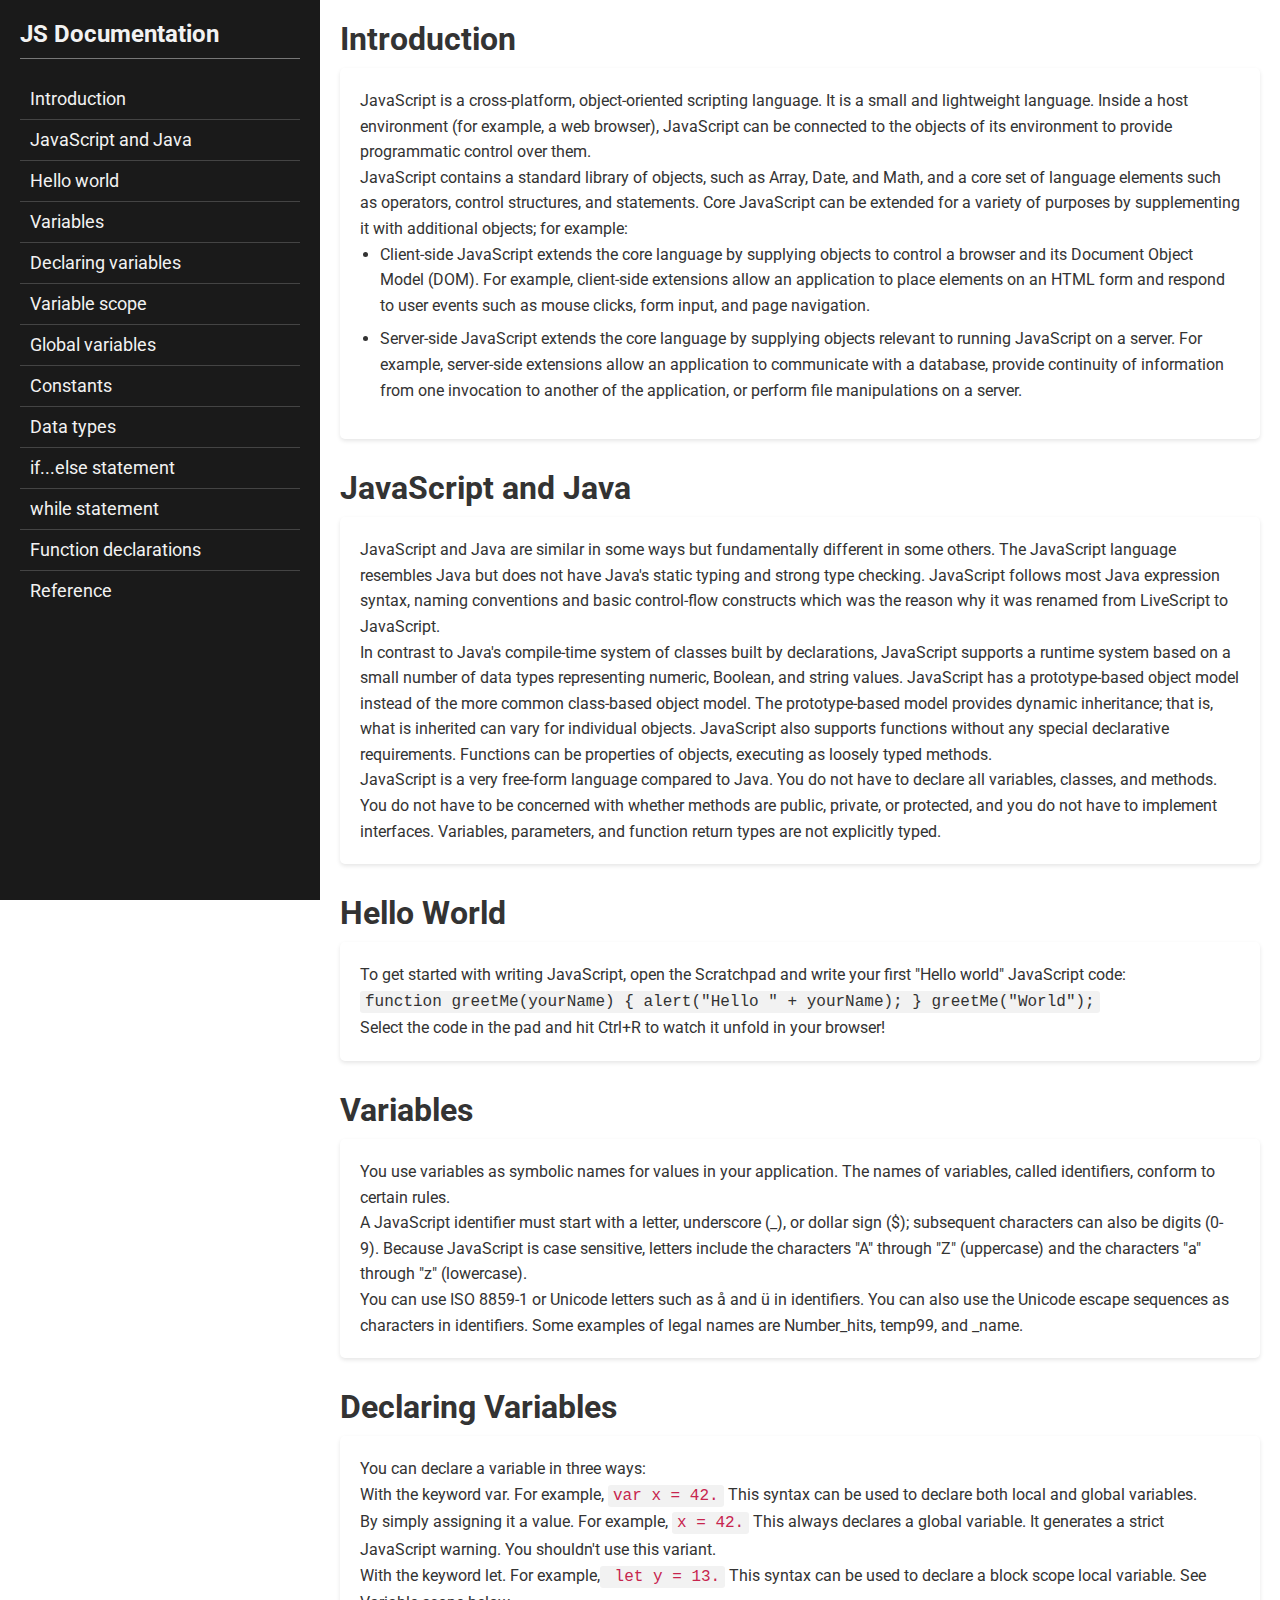
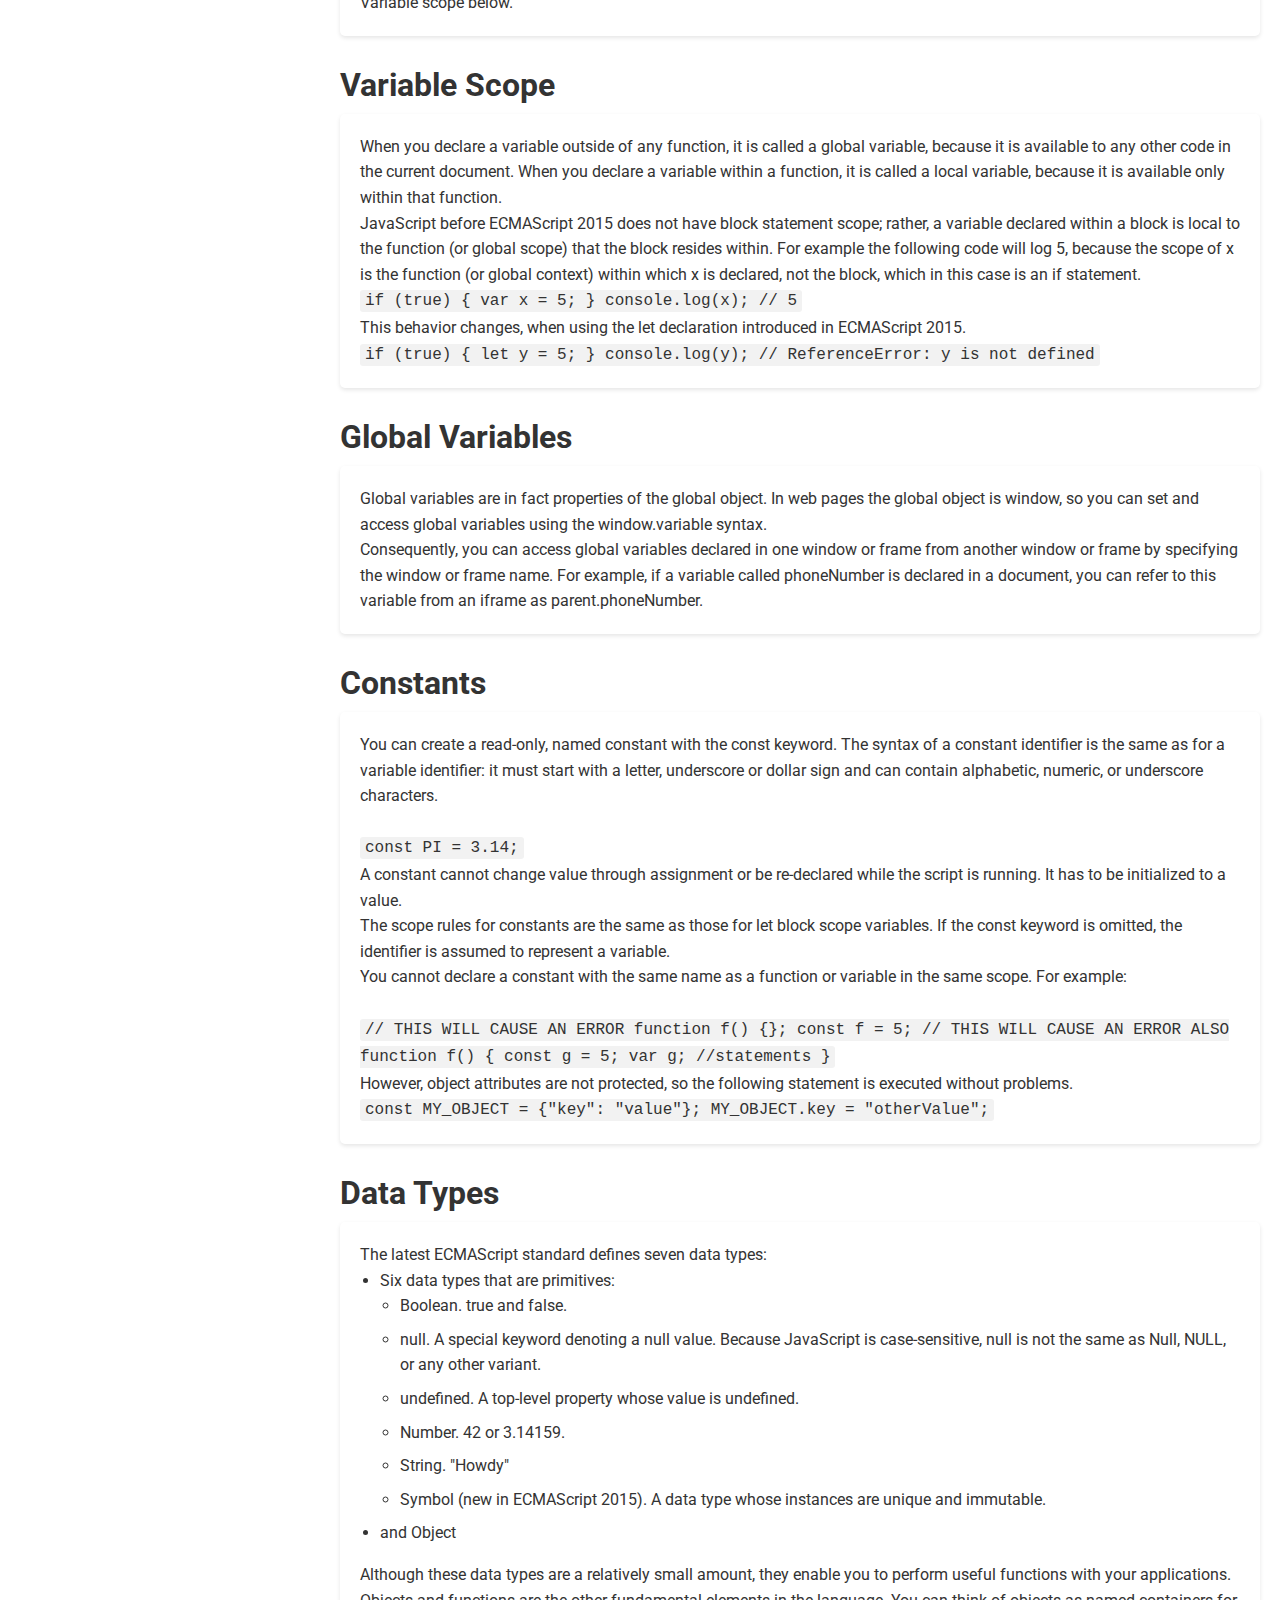
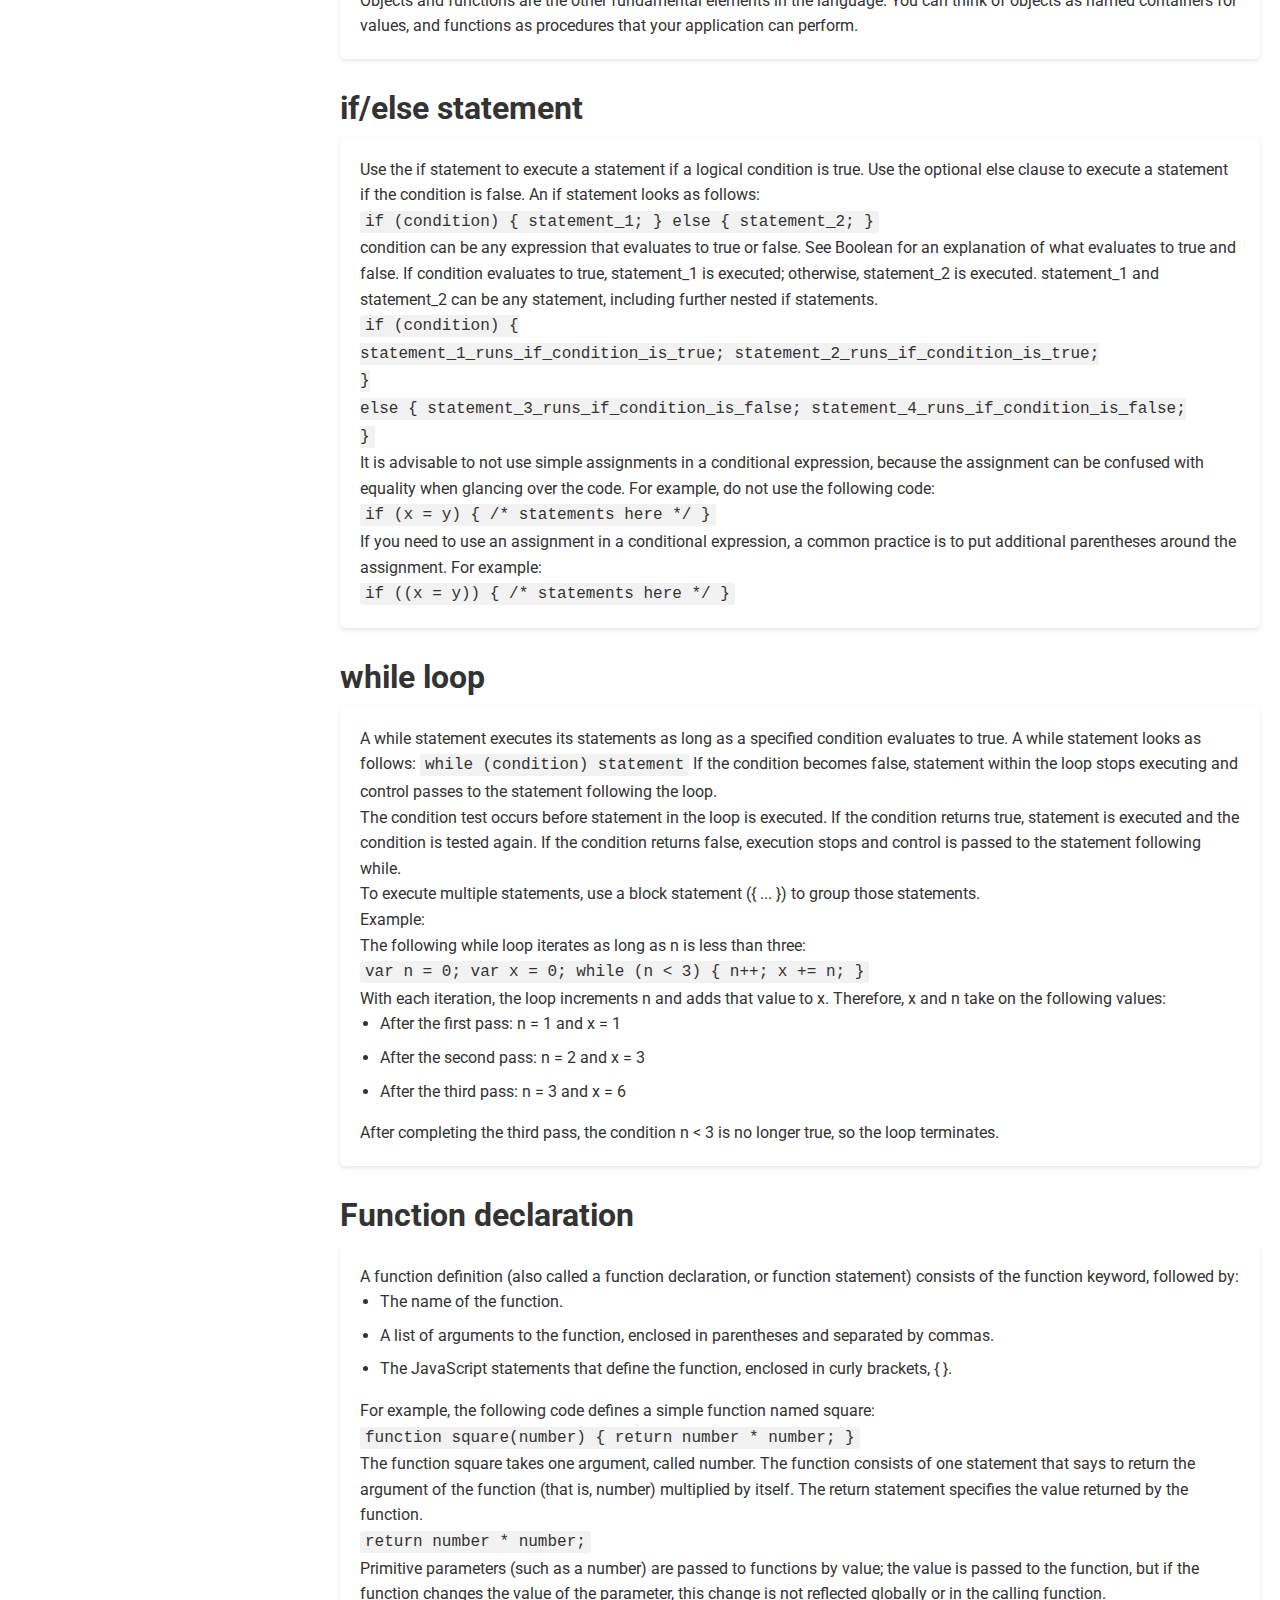
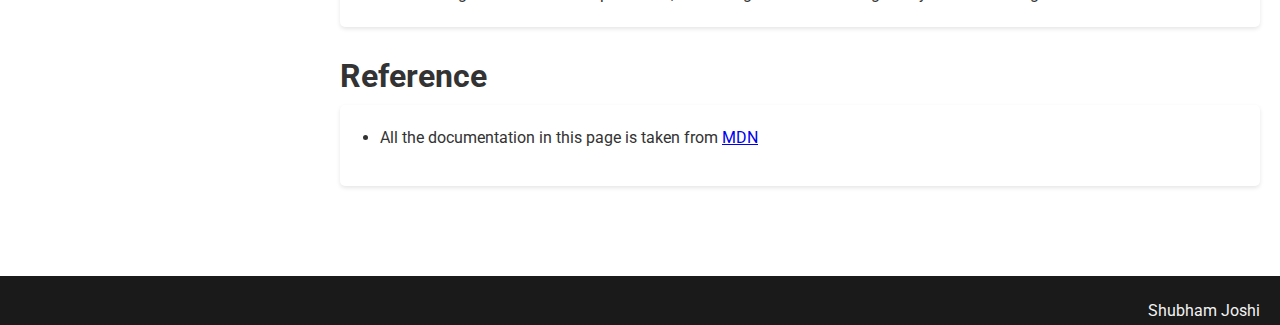
<file: index.html>
<!DOCTYPE html>
<html lang="en">
  <head>
    <meta charset="UTF-8" />
    <meta name="viewport" content="width=device-width, initial-scale=1.0" />
    <title>techincal-documentation-page</title>
    <link rel="stylesheet" href="styles.css" />
    <link
      rel="stylesheet"
      href="https://cdnjs.cloudflare.com/ajax/libs/font-awesome/5.15.3/css/all.min.css"
    />
    <link
      rel="stylesheet"
      href="https://fonts.googleapis.com/css?family=Roboto&display=swap"
    />
  </head>
  <body>
    <nav id="navbar">
      <header>JS Documentation</header>
      <ul>
        <li><a class="nav-link" href="#Introduction">Introduction</a></li>
        <li>
          <a class="nav-link" href="#Javascript_and_Java"
            >JavaScript and Java</a
          >
        </li>
        <li><a class="nav-link" href="#Hello_World">Hello world</a></li>
        <li><a class="nav-link" href="#Variables">Variables</a></li>
        <li>
          <a class="nav-link" href="#Declaring_variables"
            >Declaring variables</a
          >
        </li>
        <li><a class="nav-link" href="#Variable_scope">Variable scope</a></li>
        <li>
          <a class="nav-link" href="#Global_variables">Global variables</a>
        </li>
        <li><a class="nav-link" href="#Constants">Constants</a></li>
        <li><a class="nav-link" href="#Data_types">Data types</a></li>
        <li>
          <a class="nav-link" href="#if_else_statement">if...else statement</a>
        </li>
        <li><a class="nav-link" href="#while_loop">while statement</a></li>
        <li>
          <a class="nav-link" href="#Function_declarations"
            >Function declarations</a
          >
        </li>
        <li><a class="nav-link" href="#Reference">Reference</a></li>
      </ul>

      <!-- <button class="toggle-btn">Toggle Theme</button> -->
    </nav>
    <main id="main-doc">
      <section class="main-section" id="Introduction">
        <header>Introduction</header>
        <article>
          <p>
            JavaScript is a cross-platform, object-oriented scripting language.
            It is a small and lightweight language. Inside a host environment
            (for example, a web browser), JavaScript can be connected to the
            objects of its environment to provide programmatic control over
            them.
          </p>

          <p>
            JavaScript contains a standard library of objects, such as Array,
            Date, and Math, and a core set of language elements such as
            operators, control structures, and statements. Core JavaScript can
            be extended for a variety of purposes by supplementing it with
            additional objects; for example:
          </p>
          <ul>
            <li>
              Client-side JavaScript extends the core language by supplying
              objects to control a browser and its Document Object Model (DOM).
              For example, client-side extensions allow an application to place
              elements on an HTML form and respond to user events such as mouse
              clicks, form input, and page navigation.
            </li>
            <li>
              Server-side JavaScript extends the core language by supplying
              objects relevant to running JavaScript on a server. For example,
              server-side extensions allow an application to communicate with a
              database, provide continuity of information from one invocation to
              another of the application, or perform file manipulations on a
              server.
            </li>
          </ul>
        </article>
      </section>
      <section class="main-section" id="Javascript_and_Java">
        <header>JavaScript and Java</header>
        <article>
          <p>
            JavaScript and Java are similar in some ways but fundamentally
            different in some others. The JavaScript language resembles Java but
            does not have Java's static typing and strong type checking.
            JavaScript follows most Java expression syntax, naming conventions
            and basic control-flow constructs which was the reason why it was
            renamed from LiveScript to JavaScript.
          </p>

          <p>
            In contrast to Java's compile-time system of classes built by
            declarations, JavaScript supports a runtime system based on a small
            number of data types representing numeric, Boolean, and string
            values. JavaScript has a prototype-based object model instead of the
            more common class-based object model. The prototype-based model
            provides dynamic inheritance; that is, what is inherited can vary
            for individual objects. JavaScript also supports functions without
            any special declarative requirements. Functions can be properties of
            objects, executing as loosely typed methods.
          </p>
          <p>
            JavaScript is a very free-form language compared to Java. You do not
            have to declare all variables, classes, and methods. You do not have
            to be concerned with whether methods are public, private, or
            protected, and you do not have to implement interfaces. Variables,
            parameters, and function return types are not explicitly typed.
          </p>
        </article>
      </section>
      <section class="main-section" id="Hello_World">
        <header>Hello World</header>
        <article>
          To get started with writing JavaScript, open the Scratchpad and write
          your first "Hello world" JavaScript code:
          <br />
          <code
            >function greetMe(yourName) { alert("Hello " + yourName); }
            greetMe("World");
          </code>
          <br />
          Select the code in the pad and hit Ctrl+R to watch it unfold in your
          browser!
        </article>
      </section>

      <section class="main-section" id="Variables">
        <header>Variables</header>
        <article>
          <p>
            You use variables as symbolic names for values in your application.
            The names of variables, called identifiers, conform to certain
            rules.
          </p>
          <p>
            A JavaScript identifier must start with a letter, underscore (_), or
            dollar sign ($); subsequent characters can also be digits (0-9).
            Because JavaScript is case sensitive, letters include the characters
            "A" through "Z" (uppercase) and the characters "a" through "z"
            (lowercase).
          </p>
          <p>
            You can use ISO 8859-1 or Unicode letters such as å and ü in
            identifiers. You can also use the Unicode escape sequences as
            characters in identifiers. Some examples of legal names are
            Number_hits, temp99, and _name.
          </p>
        </article>
      </section>

      <section class="main-section" id="Declaring_variables">
        <header>Declaring Variables</header>
        <article>
          You can declare a variable in three ways:
          <p>
            With the keyword var. For example, <code>var x = 42.</code> This
            syntax can be used to declare both local and global variables.
          </p>
          <p>
            By simply assigning it a value. For example,
            <code>x = 42.</code> This always declares a global variable. It
            generates a strict JavaScript warning. You shouldn't use this
            variant.
          </p>
          <p>
            With the keyword let. For example,<code> let y = 13.</code> This
            syntax can be used to declare a block scope local variable. See
            Variable scope below.
          </p>
        </article>
      </section>
      <section class="main-section" id="Variable_scope">
        <header>Variable Scope</header>
        <article>
          <p>
            When you declare a variable outside of any function, it is called a
            global variable, because it is available to any other code in the
            current document. When you declare a variable within a function, it
            is called a local variable, because it is available only within that
            function.
          </p>

          <p>
            JavaScript before ECMAScript 2015 does not have block statement
            scope; rather, a variable declared within a block is local to the
            function (or global scope) that the block resides within. For
            example the following code will log 5, because the scope of x is the
            function (or global context) within which x is declared, not the
            block, which in this case is an if statement.
          </p>
          <code>if (true) { var x = 5; } console.log(x); // 5</code>
          <p>
            This behavior changes, when using the let declaration introduced in
            ECMAScript 2015.
          </p>

          <code
            >if (true) { let y = 5; } console.log(y); // ReferenceError: y is
            not defined</code
          >
        </article>
      </section>
      <section class="main-section" id="Global_variables">
        <header>Global Variables</header>
        <article>
          <p>
            Global variables are in fact properties of the global object. In web
            pages the global object is window, so you can set and access global
            variables using the window.variable syntax.
          </p>

          <p>
            Consequently, you can access global variables declared in one window
            or frame from another window or frame by specifying the window or
            frame name. For example, if a variable called phoneNumber is
            declared in a document, you can refer to this variable from an
            iframe as parent.phoneNumber.
          </p>
        </article>
      </section>
      <section class="main-section" id="Constants">
        <header>Constants</header>
        <article>
          <p>
            You can create a read-only, named constant with the const keyword.
            The syntax of a constant identifier is the same as for a variable
            identifier: it must start with a letter, underscore or dollar sign
            and can contain alphabetic, numeric, or underscore characters.
          </p>
          <br />
          <code>const PI = 3.14;</code>
          <br />
          <p>
            A constant cannot change value through assignment or be re-declared
            while the script is running. It has to be initialized to a value.
          </p>

          <p>
            The scope rules for constants are the same as those for let block
            scope variables. If the const keyword is omitted, the identifier is
            assumed to represent a variable.
          </p>

          <p>
            You cannot declare a constant with the same name as a function or
            variable in the same scope. For example:
          </p>
          <br />
          <code
            >// THIS WILL CAUSE AN ERROR function f() {}; const f = 5; // THIS
            WILL CAUSE AN ERROR ALSO function f() { const g = 5; var g;
            //statements }</code
          >
          <br />
          However, object attributes are not protected, so the following
          statement is executed without problems.
          <br />
          <code
            >const MY_OBJECT = {"key": "value"}; MY_OBJECT.key =
            "otherValue";</code
          >
          <br />
        </article>
      </section>
      <section class="main-section" id="Data types">
        <header>Data Types</header>
        <article>
          <p>The latest ECMAScript standard defines seven data types:</p>
          <ul>
            <li>
              <p>Six data types that are primitives:</p>
              <ul>
                <li>Boolean. true and false.</li>
                <li>
                  null. A special keyword denoting a null value. Because
                  JavaScript is case-sensitive, null is not the same as Null,
                  NULL, or any other variant.
                </li>
                <li>
                  undefined. A top-level property whose value is undefined.
                </li>
                <li>Number. 42 or 3.14159.</li>
                <li>String. "Howdy"</li>
                <li>
                  Symbol (new in ECMAScript 2015). A data type whose instances
                  are unique and immutable.
                </li>
              </ul>
            </li>

            <li>and Object</li>
          </ul>
          Although these data types are a relatively small amount, they enable
          you to perform useful functions with your applications. Objects and
          functions are the other fundamental elements in the language. You can
          think of objects as named containers for values, and functions as
          procedures that your application can perform.
        </article>
      </section>
      <section class="main-section" id="if_else_statement">
        <header>if/else statement</header>
        <article>
          Use the if statement to execute a statement if a logical condition is
          true. Use the optional else clause to execute a statement if the
          condition is false. An if statement looks as follows:
          <br />
          <code>if (condition) { statement_1; } else { statement_2; }</code>
          <br />
          condition can be any expression that evaluates to true or false. See
          Boolean for an explanation of what evaluates to true and false. If
          condition evaluates to true, statement_1 is executed; otherwise,
          statement_2 is executed. statement_1 and statement_2 can be any
          statement, including further nested if statements.
          <br />

          <code
            >if (condition) { <br />statement_1_runs_if_condition_is_true;
            statement_2_runs_if_condition_is_true; <br />} <br />
            else { statement_3_runs_if_condition_is_false;
            statement_4_runs_if_condition_is_false; <br />
            }</code
          >
          <br />
          It is advisable to not use simple assignments in a conditional
          expression, because the assignment can be confused with equality when
          glancing over the code. For example, do not use the following code:
          <br />
          <code> if (x = y) { /* statements here */ } </code> <br />
          If you need to use an assignment in a conditional expression, a common
          practice is to put additional parentheses around the assignment. For
          example:

          <br /><code>if ((x = y)) { /* statements here */ }</code><br />
        </article>
      </section>
      <section class="main-section" id="while-loop">
        <header>while loop</header>
        <article>
          A while statement executes its statements as long as a specified
          condition evaluates to true. A while statement looks as follows:

          <code>while (condition) statement</code> If the condition becomes
          false, statement within the loop stops executing and control passes to
          the statement following the loop.

          <p>
            The condition test occurs before statement in the loop is executed.
            If the condition returns true, statement is executed and the
            condition is tested again. If the condition returns false, execution
            stops and control is passed to the statement following while.
          </p>

          <p>
            To execute multiple statements, use a block statement ({ ... }) to
            group those statements.
          </p>

          Example:

          <p>
            The following while loop iterates as long as n is less than three:
          </p>

          <code>var n = 0; var x = 0; while (n &lt; 3) { n++; x += n; }</code>
          <p>
            With each iteration, the loop increments n and adds that value to x.
            Therefore, x and n take on the following values:
          </p>

          <ul>
            <li>After the first pass: n = 1 and x = 1</li>
            <li>After the second pass: n = 2 and x = 3</li>
            <li>After the third pass: n = 3 and x = 6</li>
          </ul>
          <p>
            After completing the third pass, the condition n &lt; 3 is no longer
            true, so the loop terminates.
          </p>
        </article>
      </section>
      <section class="main-section" id="Function-declaration">
        <header>Function declaration</header>
        <article>
          A function definition (also called a function declaration, or function
          statement) consists of the function keyword, followed by:

          <ul>
            <li>The name of the function.</li>
            <li>
              A list of arguments to the function, enclosed in parentheses and
              separated by commas.
            </li>
            <li>
              The JavaScript statements that define the function, enclosed in
              curly brackets, { }.
            </li>
          </ul>
          <p>
            For example, the following code defines a simple function named
            square:
          </p>

          <code>function square(number) { return number * number; }</code>
          <p>
            The function square takes one argument, called number. The function
            consists of one statement that says to return the argument of the
            function (that is, number) multiplied by itself. The return
            statement specifies the value returned by the function.
          </p>
          <code>return number * number;</code>
          <p>
            Primitive parameters (such as a number) are passed to functions by
            value; the value is passed to the function, but if the function
            changes the value of the parameter, this change is not reflected
            globally or in the calling function.
          </p>
        </article>
      </section>
      <section class="main-section" id="Reference">
        <header>Reference</header>
        <article>
          <ul>
            <li>
              All the documentation in this page is taken from
              <a
                href="https://developer.mozilla.org/en-US/docs/Web/JavaScript/Guide"
                target="_blank"
                >MDN</a
              >
            </li>
          </ul>
        </article>
      </section>
    </main>
    <footer>
      <p>Shubham Joshi</p>
      <p>All rights reserved &copy; 2023</p>
    </footer>
    <script>
      document.addEventListener("contextmenu", (event) =>
        event.preventDefault()
      );
    </script>
    <!-- <script>
      const toggleButton = document.querySelector(".toggle-btn");
      const body = document.body;

      // Check if a theme preference is saved in local storage
      const savedTheme = localStorage.getItem("theme");

      if (savedTheme) {
        body.classList.add(savedTheme);
      }

      // Function to toggle between light and dark mode
      function toggleDarkMode() {
        body.classList.toggle("dark-mode");
        body.classList.toggle("light-mode");

        // Save the user's preference to local storage
        const theme = body.classList.contains("dark-mode")
          ? "dark-mode"
          : "light-mode";
        localStorage.setItem("theme", theme);
      }

      // Event listener for the toggle button
      toggleButton.addEventListener("click", toggleDarkMode);

      // Scroll effect for navigation links
      const navLinks = document.querySelectorAll(".nav-link");

      navLinks.forEach((link) => {
        link.addEventListener("click", (event) => {
          event.preventDefault();
          const targetId = link.getAttribute("href").slice(1);
          const targetSection = document.getElementById(targetId);
          const targetTopOffset = targetSection.offsetTop;
          window.scrollTo({
            top: targetTopOffset - 50,
            behavior: "smooth",
          });
        });
      });
    </script> -->
  </body>
</html>
</file>
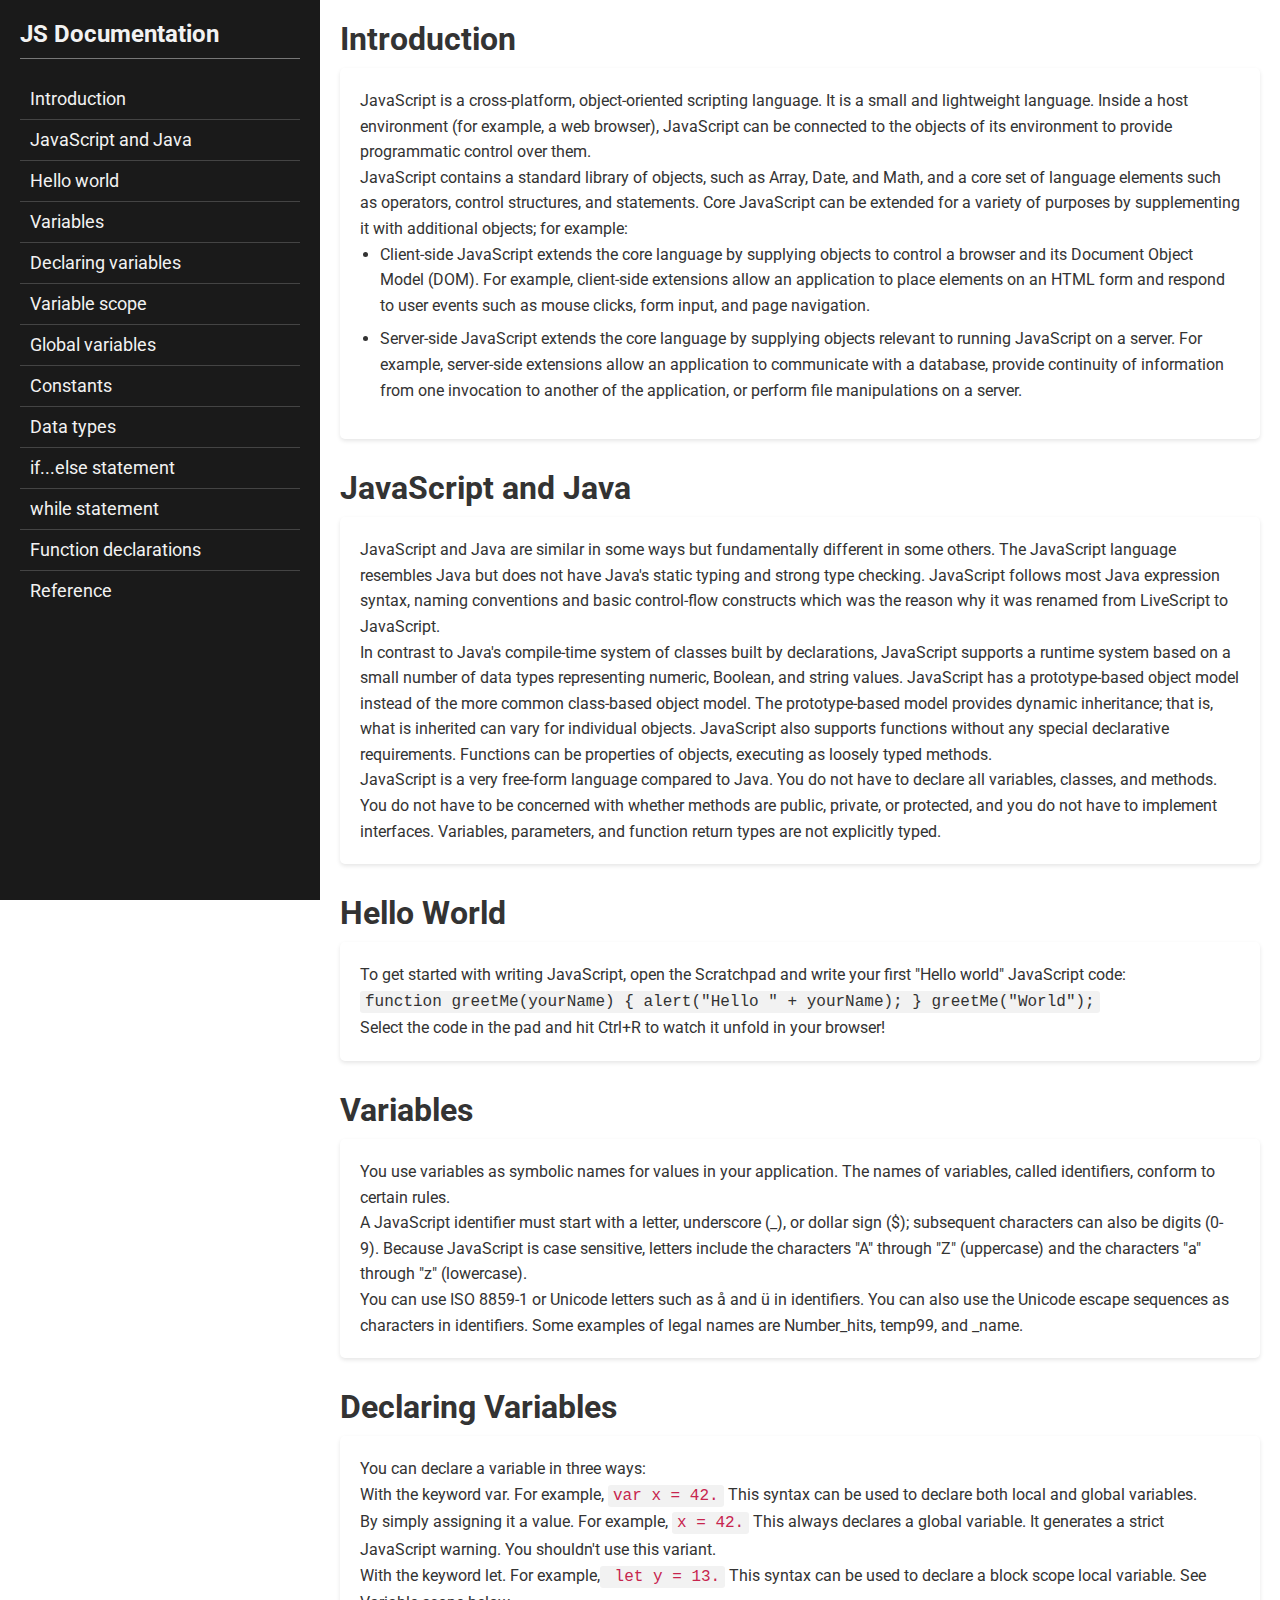
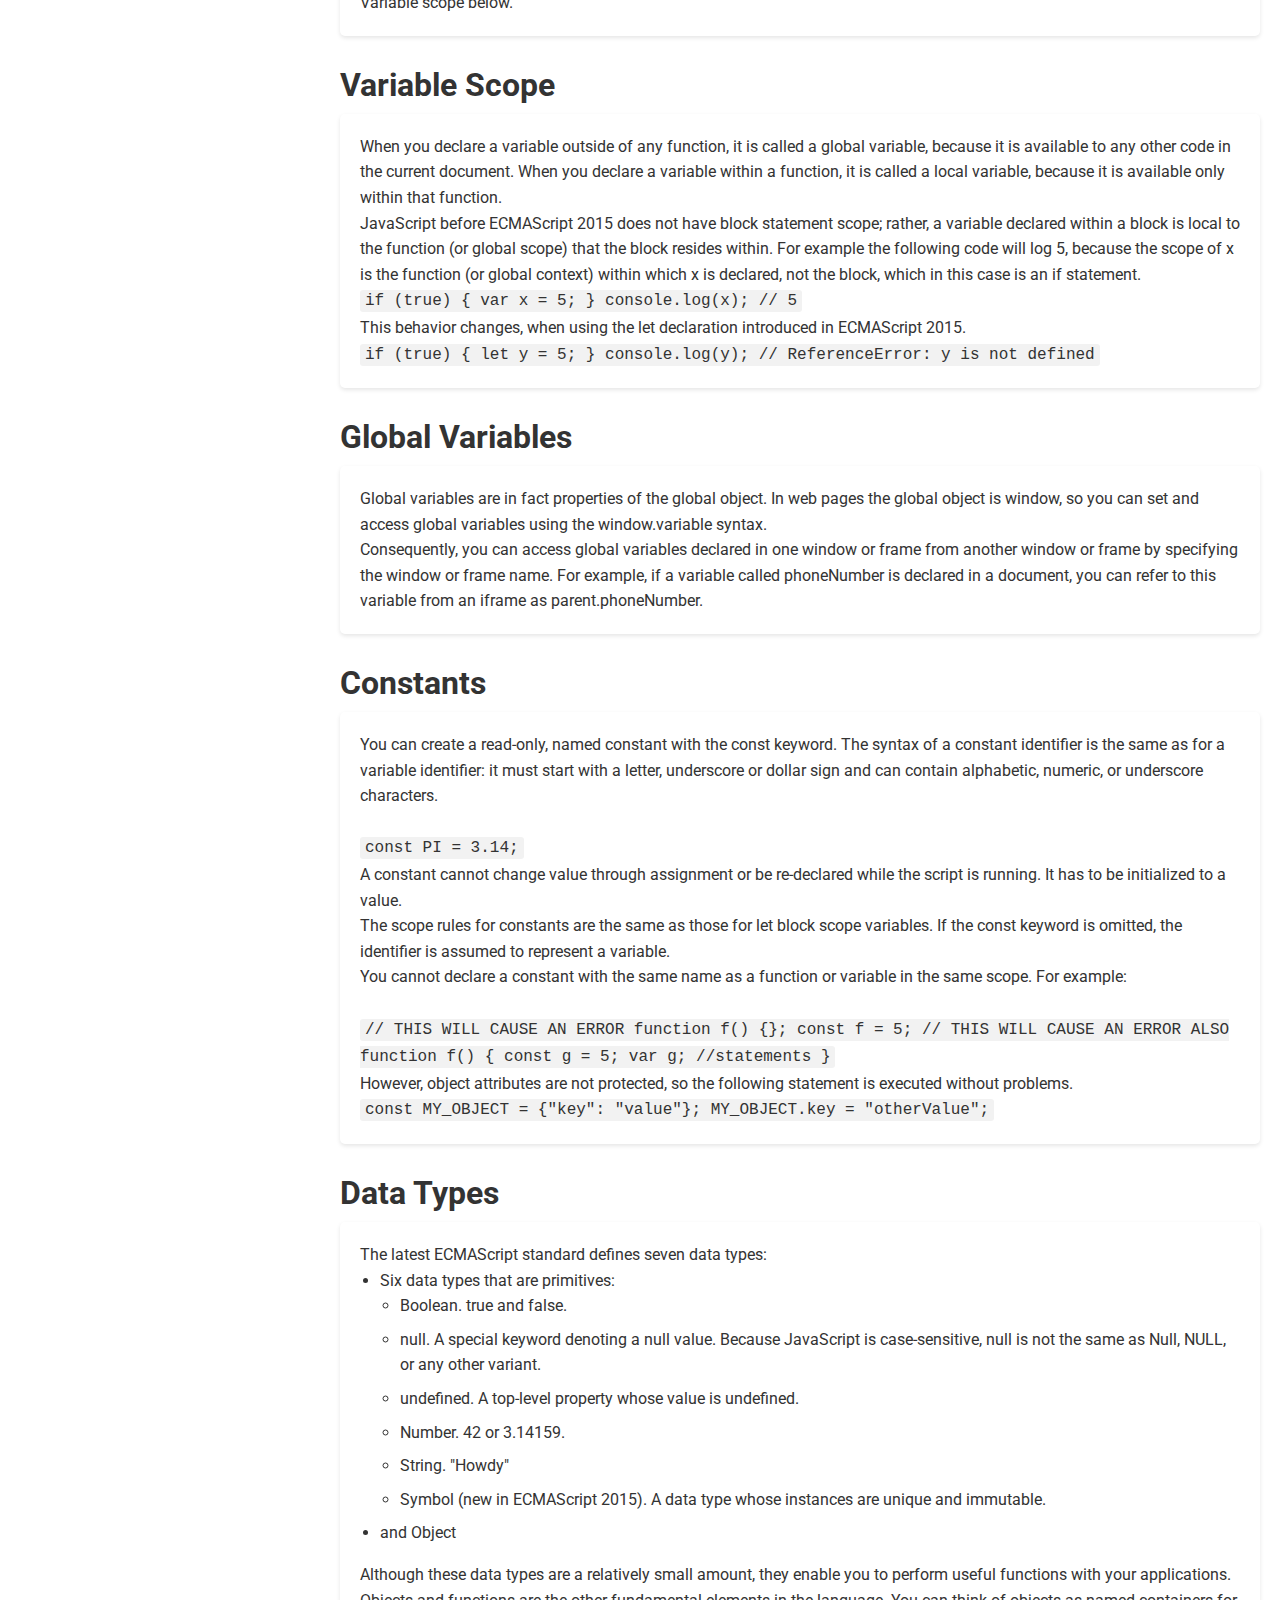
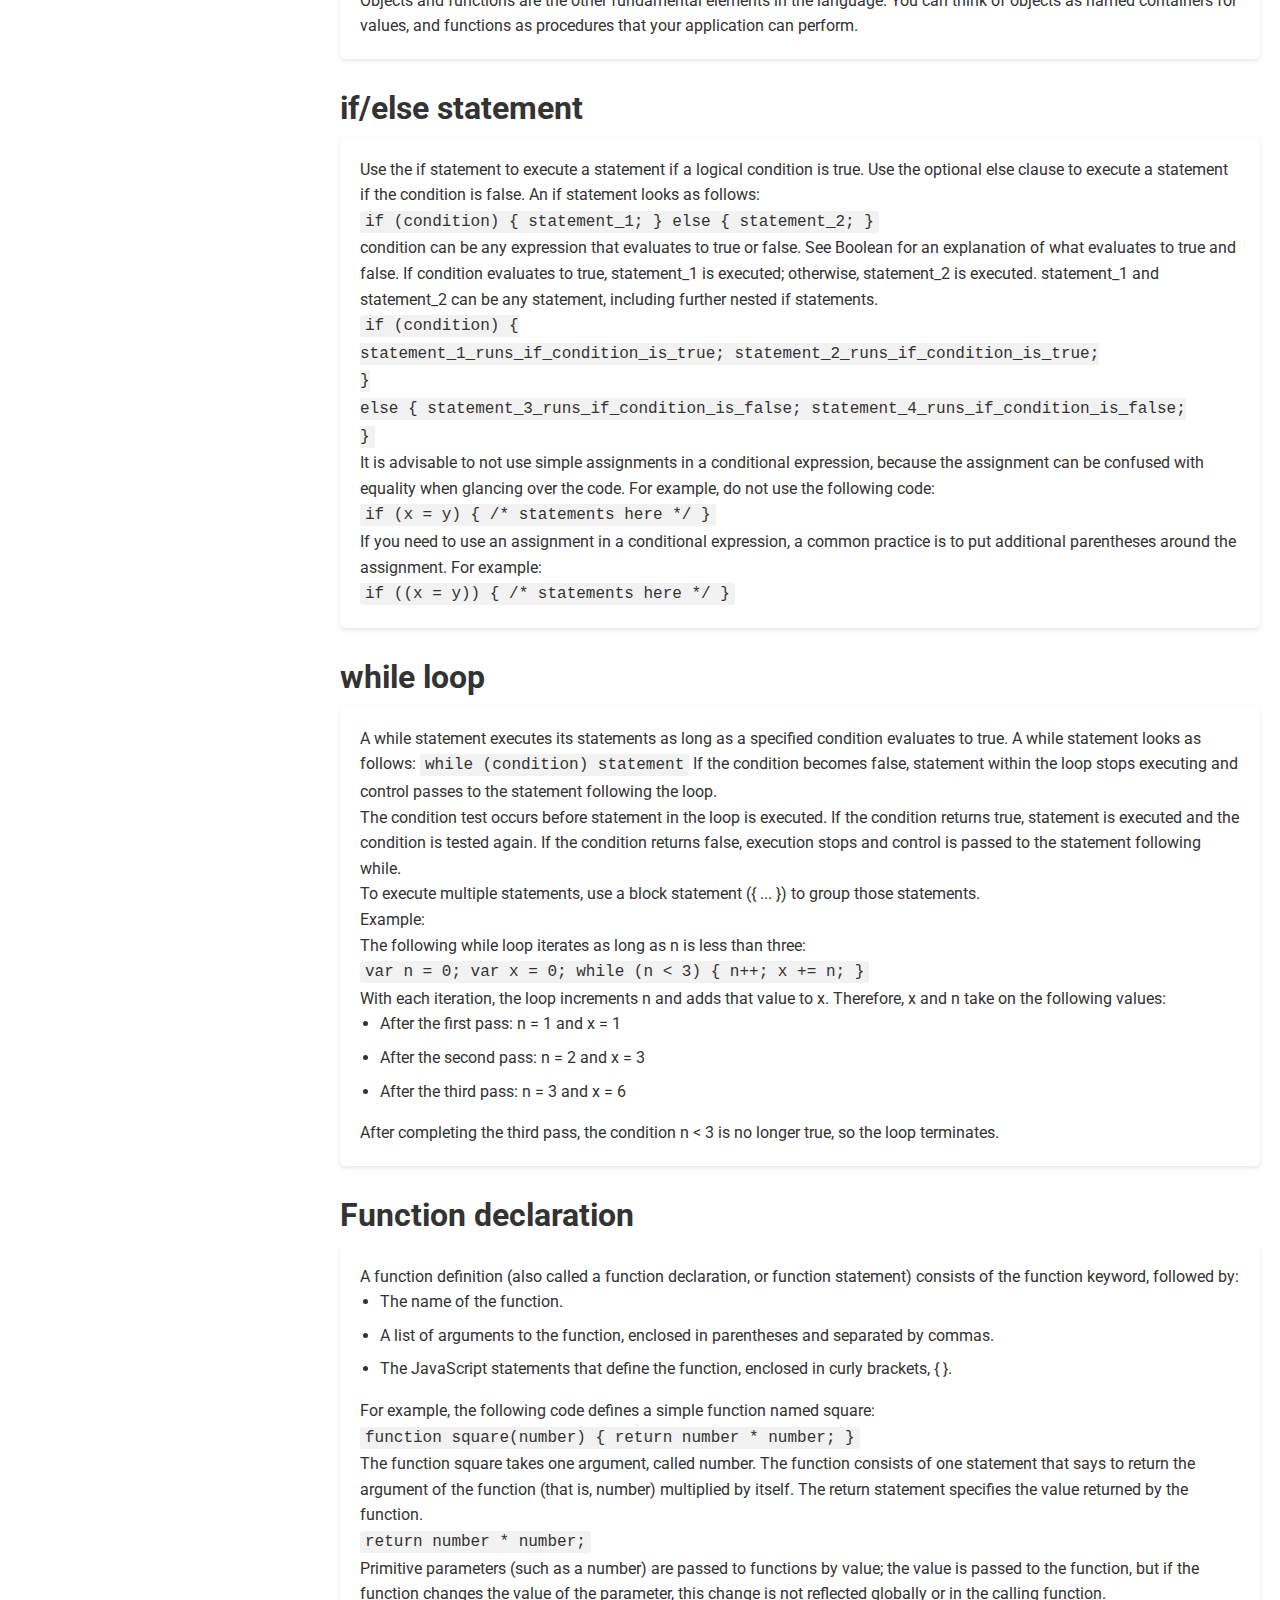
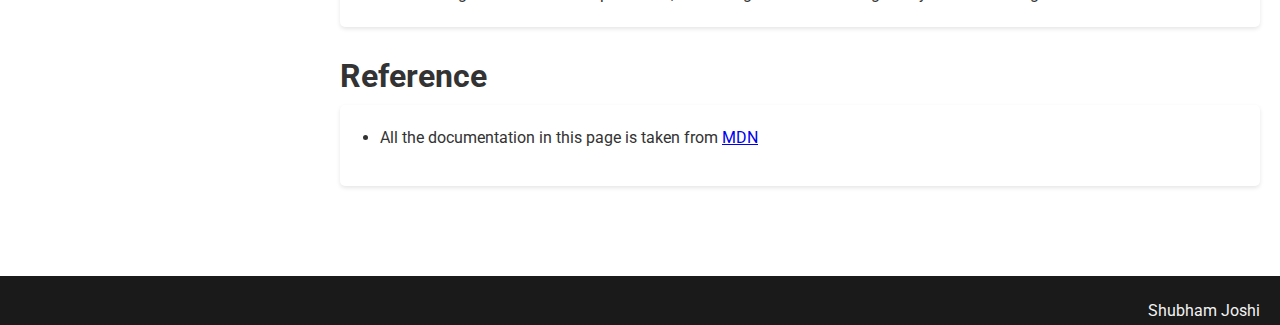
<file: my-java-documentation/index.html>
<!DOCTYPE html>
<html lang="en">
  <head>
    <meta charset="UTF-8" />
    <meta name="viewport" content="width=device-width, initial-scale=1.0" />
    <title>techincal-documentation-page</title>
    <link rel="stylesheet" href="styles.css" />
    <link
      rel="stylesheet"
      href="https://cdnjs.cloudflare.com/ajax/libs/font-awesome/5.15.3/css/all.min.css"
    />
    <link
      rel="stylesheet"
      href="https://fonts.googleapis.com/css?family=Roboto&display=swap"
    />
  </head>
  <body>
    <nav id="navbar">
      <header>JS Documentation</header>
      <ul>
        <li><a class="nav-link" href="#Introduction">Introduction</a></li>
        <li>
          <a class="nav-link" href="#Javascript_and_Java"
            >JavaScript and Java</a
          >
        </li>
        <li><a class="nav-link" href="#Hello_World">Hello world</a></li>
        <li><a class="nav-link" href="#Variables">Variables</a></li>
        <li>
          <a class="nav-link" href="#Declaring_variables"
            >Declaring variables</a
          >
        </li>
        <li><a class="nav-link" href="#Variable_scope">Variable scope</a></li>
        <li>
          <a class="nav-link" href="#Global_variables">Global variables</a>
        </li>
        <li><a class="nav-link" href="#Constants">Constants</a></li>
        <li><a class="nav-link" href="#Data_types">Data types</a></li>
        <li>
          <a class="nav-link" href="#if_else_statement">if...else statement</a>
        </li>
        <li><a class="nav-link" href="#while_loop">while statement</a></li>
        <li>
          <a class="nav-link" href="#Function_declarations"
            >Function declarations</a
          >
        </li>
        <li><a class="nav-link" href="#Reference">Reference</a></li>
      </ul>

      <!-- <button class="toggle-btn">Toggle Theme</button> -->
    </nav>
    <main id="main-doc">
      <section class="main-section" id="Introduction">
        <header>Introduction</header>
        <article>
          <p>
            JavaScript is a cross-platform, object-oriented scripting language.
            It is a small and lightweight language. Inside a host environment
            (for example, a web browser), JavaScript can be connected to the
            objects of its environment to provide programmatic control over
            them.
          </p>

          <p>
            JavaScript contains a standard library of objects, such as Array,
            Date, and Math, and a core set of language elements such as
            operators, control structures, and statements. Core JavaScript can
            be extended for a variety of purposes by supplementing it with
            additional objects; for example:
          </p>
          <ul>
            <li>
              Client-side JavaScript extends the core language by supplying
              objects to control a browser and its Document Object Model (DOM).
              For example, client-side extensions allow an application to place
              elements on an HTML form and respond to user events such as mouse
              clicks, form input, and page navigation.
            </li>
            <li>
              Server-side JavaScript extends the core language by supplying
              objects relevant to running JavaScript on a server. For example,
              server-side extensions allow an application to communicate with a
              database, provide continuity of information from one invocation to
              another of the application, or perform file manipulations on a
              server.
            </li>
          </ul>
        </article>
      </section>
      <section class="main-section" id="Javascript_and_Java">
        <header>JavaScript and Java</header>
        <article>
          <p>
            JavaScript and Java are similar in some ways but fundamentally
            different in some others. The JavaScript language resembles Java but
            does not have Java's static typing and strong type checking.
            JavaScript follows most Java expression syntax, naming conventions
            and basic control-flow constructs which was the reason why it was
            renamed from LiveScript to JavaScript.
          </p>

          <p>
            In contrast to Java's compile-time system of classes built by
            declarations, JavaScript supports a runtime system based on a small
            number of data types representing numeric, Boolean, and string
            values. JavaScript has a prototype-based object model instead of the
            more common class-based object model. The prototype-based model
            provides dynamic inheritance; that is, what is inherited can vary
            for individual objects. JavaScript also supports functions without
            any special declarative requirements. Functions can be properties of
            objects, executing as loosely typed methods.
          </p>
          <p>
            JavaScript is a very free-form language compared to Java. You do not
            have to declare all variables, classes, and methods. You do not have
            to be concerned with whether methods are public, private, or
            protected, and you do not have to implement interfaces. Variables,
            parameters, and function return types are not explicitly typed.
          </p>
        </article>
      </section>
      <section class="main-section" id="Hello_World">
        <header>Hello World</header>
        <article>
          To get started with writing JavaScript, open the Scratchpad and write
          your first "Hello world" JavaScript code:
          <br />
          <code
            >function greetMe(yourName) { alert("Hello " + yourName); }
            greetMe("World");
          </code>
          <br />
          Select the code in the pad and hit Ctrl+R to watch it unfold in your
          browser!
        </article>
      </section>

      <section class="main-section" id="Variables">
        <header>Variables</header>
        <article>
          <p>
            You use variables as symbolic names for values in your application.
            The names of variables, called identifiers, conform to certain
            rules.
          </p>
          <p>
            A JavaScript identifier must start with a letter, underscore (_), or
            dollar sign ($); subsequent characters can also be digits (0-9).
            Because JavaScript is case sensitive, letters include the characters
            "A" through "Z" (uppercase) and the characters "a" through "z"
            (lowercase).
          </p>
          <p>
            You can use ISO 8859-1 or Unicode letters such as å and ü in
            identifiers. You can also use the Unicode escape sequences as
            characters in identifiers. Some examples of legal names are
            Number_hits, temp99, and _name.
          </p>
        </article>
      </section>

      <section class="main-section" id="Declaring_variables">
        <header>Declaring Variables</header>
        <article>
          You can declare a variable in three ways:
          <p>
            With the keyword var. For example, <code>var x = 42.</code> This
            syntax can be used to declare both local and global variables.
          </p>
          <p>
            By simply assigning it a value. For example,
            <code>x = 42.</code> This always declares a global variable. It
            generates a strict JavaScript warning. You shouldn't use this
            variant.
          </p>
          <p>
            With the keyword let. For example,<code> let y = 13.</code> This
            syntax can be used to declare a block scope local variable. See
            Variable scope below.
          </p>
        </article>
      </section>
      <section class="main-section" id="Variable_scope">
        <header>Variable Scope</header>
        <article>
          <p>
            When you declare a variable outside of any function, it is called a
            global variable, because it is available to any other code in the
            current document. When you declare a variable within a function, it
            is called a local variable, because it is available only within that
            function.
          </p>

          <p>
            JavaScript before ECMAScript 2015 does not have block statement
            scope; rather, a variable declared within a block is local to the
            function (or global scope) that the block resides within. For
            example the following code will log 5, because the scope of x is the
            function (or global context) within which x is declared, not the
            block, which in this case is an if statement.
          </p>
          <code>if (true) { var x = 5; } console.log(x); // 5</code>
          <p>
            This behavior changes, when using the let declaration introduced in
            ECMAScript 2015.
          </p>

          <code
            >if (true) { let y = 5; } console.log(y); // ReferenceError: y is
            not defined</code
          >
        </article>
      </section>
      <section class="main-section" id="Global_variables">
        <header>Global Variables</header>
        <article>
          <p>
            Global variables are in fact properties of the global object. In web
            pages the global object is window, so you can set and access global
            variables using the window.variable syntax.
          </p>

          <p>
            Consequently, you can access global variables declared in one window
            or frame from another window or frame by specifying the window or
            frame name. For example, if a variable called phoneNumber is
            declared in a document, you can refer to this variable from an
            iframe as parent.phoneNumber.
          </p>
        </article>
      </section>
      <section class="main-section" id="Constants">
        <header>Constants</header>
        <article>
          <p>
            You can create a read-only, named constant with the const keyword.
            The syntax of a constant identifier is the same as for a variable
            identifier: it must start with a letter, underscore or dollar sign
            and can contain alphabetic, numeric, or underscore characters.
          </p>
          <br />
          <code>const PI = 3.14;</code>
          <br />
          <p>
            A constant cannot change value through assignment or be re-declared
            while the script is running. It has to be initialized to a value.
          </p>

          <p>
            The scope rules for constants are the same as those for let block
            scope variables. If the const keyword is omitted, the identifier is
            assumed to represent a variable.
          </p>

          <p>
            You cannot declare a constant with the same name as a function or
            variable in the same scope. For example:
          </p>
          <br />
          <code
            >// THIS WILL CAUSE AN ERROR function f() {}; const f = 5; // THIS
            WILL CAUSE AN ERROR ALSO function f() { const g = 5; var g;
            //statements }</code
          >
          <br />
          However, object attributes are not protected, so the following
          statement is executed without problems.
          <br />
          <code
            >const MY_OBJECT = {"key": "value"}; MY_OBJECT.key =
            "otherValue";</code
          >
          <br />
        </article>
      </section>
      <section class="main-section" id="Data types">
        <header>Data Types</header>
        <article>
          <p>The latest ECMAScript standard defines seven data types:</p>
          <ul>
            <li>
              <p>Six data types that are primitives:</p>
              <ul>
                <li>Boolean. true and false.</li>
                <li>
                  null. A special keyword denoting a null value. Because
                  JavaScript is case-sensitive, null is not the same as Null,
                  NULL, or any other variant.
                </li>
                <li>
                  undefined. A top-level property whose value is undefined.
                </li>
                <li>Number. 42 or 3.14159.</li>
                <li>String. "Howdy"</li>
                <li>
                  Symbol (new in ECMAScript 2015). A data type whose instances
                  are unique and immutable.
                </li>
              </ul>
            </li>

            <li>and Object</li>
          </ul>
          Although these data types are a relatively small amount, they enable
          you to perform useful functions with your applications. Objects and
          functions are the other fundamental elements in the language. You can
          think of objects as named containers for values, and functions as
          procedures that your application can perform.
        </article>
      </section>
      <section class="main-section" id="if_else_statement">
        <header>if/else statement</header>
        <article>
          Use the if statement to execute a statement if a logical condition is
          true. Use the optional else clause to execute a statement if the
          condition is false. An if statement looks as follows:
          <br />
          <code>if (condition) { statement_1; } else { statement_2; }</code>
          <br />
          condition can be any expression that evaluates to true or false. See
          Boolean for an explanation of what evaluates to true and false. If
          condition evaluates to true, statement_1 is executed; otherwise,
          statement_2 is executed. statement_1 and statement_2 can be any
          statement, including further nested if statements.
          <br />

          <code
            >if (condition) { <br />statement_1_runs_if_condition_is_true;
            statement_2_runs_if_condition_is_true; <br />} <br />
            else { statement_3_runs_if_condition_is_false;
            statement_4_runs_if_condition_is_false; <br />
            }</code
          >
          <br />
          It is advisable to not use simple assignments in a conditional
          expression, because the assignment can be confused with equality when
          glancing over the code. For example, do not use the following code:
          <br />
          <code> if (x = y) { /* statements here */ } </code> <br />
          If you need to use an assignment in a conditional expression, a common
          practice is to put additional parentheses around the assignment. For
          example:

          <br /><code>if ((x = y)) { /* statements here */ }</code><br />
        </article>
      </section>
      <section class="main-section" id="while-loop">
        <header>while loop</header>
        <article>
          A while statement executes its statements as long as a specified
          condition evaluates to true. A while statement looks as follows:

          <code>while (condition) statement</code> If the condition becomes
          false, statement within the loop stops executing and control passes to
          the statement following the loop.

          <p>
            The condition test occurs before statement in the loop is executed.
            If the condition returns true, statement is executed and the
            condition is tested again. If the condition returns false, execution
            stops and control is passed to the statement following while.
          </p>

          <p>
            To execute multiple statements, use a block statement ({ ... }) to
            group those statements.
          </p>

          Example:

          <p>
            The following while loop iterates as long as n is less than three:
          </p>

          <code>var n = 0; var x = 0; while (n &lt; 3) { n++; x += n; }</code>
          <p>
            With each iteration, the loop increments n and adds that value to x.
            Therefore, x and n take on the following values:
          </p>

          <ul>
            <li>After the first pass: n = 1 and x = 1</li>
            <li>After the second pass: n = 2 and x = 3</li>
            <li>After the third pass: n = 3 and x = 6</li>
          </ul>
          <p>
            After completing the third pass, the condition n &lt; 3 is no longer
            true, so the loop terminates.
          </p>
        </article>
      </section>
      <section class="main-section" id="Function-declaration">
        <header>Function declaration</header>
        <article>
          A function definition (also called a function declaration, or function
          statement) consists of the function keyword, followed by:

          <ul>
            <li>The name of the function.</li>
            <li>
              A list of arguments to the function, enclosed in parentheses and
              separated by commas.
            </li>
            <li>
              The JavaScript statements that define the function, enclosed in
              curly brackets, { }.
            </li>
          </ul>
          <p>
            For example, the following code defines a simple function named
            square:
          </p>

          <code>function square(number) { return number * number; }</code>
          <p>
            The function square takes one argument, called number. The function
            consists of one statement that says to return the argument of the
            function (that is, number) multiplied by itself. The return
            statement specifies the value returned by the function.
          </p>
          <code>return number * number;</code>
          <p>
            Primitive parameters (such as a number) are passed to functions by
            value; the value is passed to the function, but if the function
            changes the value of the parameter, this change is not reflected
            globally or in the calling function.
          </p>
        </article>
      </section>
      <section class="main-section" id="Reference">
        <header>Reference</header>
        <article>
          <ul>
            <li>
              All the documentation in this page is taken from
              <a
                href="https://developer.mozilla.org/en-US/docs/Web/JavaScript/Guide"
                target="_blank"
                >MDN</a
              >
            </li>
          </ul>
        </article>
      </section>
    </main>
    <footer>
      <p>Shubham Joshi</p>
      <p>All rights reserved &copy; 2023</p>
    </footer>
    <!-- <script>
      const toggleButton = document.querySelector(".toggle-btn");
      const body = document.body;

      // Check if a theme preference is saved in local storage
      const savedTheme = localStorage.getItem("theme");

      if (savedTheme) {
        body.classList.add(savedTheme);
      }

      // Function to toggle between light and dark mode
      function toggleDarkMode() {
        body.classList.toggle("dark-mode");
        body.classList.toggle("light-mode");

        // Save the user's preference to local storage
        const theme = body.classList.contains("dark-mode")
          ? "dark-mode"
          : "light-mode";
        localStorage.setItem("theme", theme);
      }

      // Event listener for the toggle button
      toggleButton.addEventListener("click", toggleDarkMode);

      // Scroll effect for navigation links
      const navLinks = document.querySelectorAll(".nav-link");

      navLinks.forEach((link) => {
        link.addEventListener("click", (event) => {
          event.preventDefault();
          const targetId = link.getAttribute("href").slice(1);
          const targetSection = document.getElementById(targetId);
          const targetTopOffset = targetSection.offsetTop;
          window.scrollTo({
            top: targetTopOffset - 50,
            behavior: "smooth",
          });
        });
      });
    </script> -->
  </body>
</html>
</file>
<file: styles.css>
/* Global Styles */
body {
  font-family: "Roboto", Arial, sans-serif;
  margin: 0;
  padding: 0;
  color: #333;
}

/* Light Mode Styles */
body.light-mode {
  background-color: #f2f2f2;
  color: #1d1c1c;
}

/* Dark Mode Styles */
header.dark-mode {
  color: white;
}
p.dark-mode {
  background-color: #1e1e1e;
  color: rgb(240, 237, 237);
}

/* Navigation Styles */
#navbar {
  background-color: #1a1a1a;
  color: #f2f2f2;
  width: 25%;
  height: 100%;
  position: fixed;
  top: 0;
  left: 0;
  overflow-y: auto;
  padding: 20px;
  box-sizing: border-box;
  z-index: 1;
}

#navbar header {
  font-size: 1.5rem;
  font-weight: bold;
  padding-bottom: 10px;
  margin-bottom: 20px;
  border-bottom: 1px solid #777;
}

#navbar ul {
  list-style: none;
  padding: 0;
  margin: 0;
}

#navbar li {
  padding: 10px;
  border-bottom: 1px solid #444;
  transition: all 0.3s ease;
}

#navbar li:last-child {
  border-bottom: none;
}

#navbar .nav-link {
  color: #f2f2f2;
  text-decoration: none;
  font-size: 1.1rem;
  text-align: center;
}

nav li:hover {
  background-color: #333;
}

/* Main Content Styles */
#main-doc {
  margin-left: 25%;
  padding: 20px;
  padding-bottom: 60px;
  box-sizing: border-box;
  transition: margin 0.3s ease;
}

#main-doc header {
  font-size: 2rem;
  font-weight: bold;
  padding-bottom: 10px;
}

#main-doc article {
  line-height: 1.6;
  margin-bottom: 30px;
  background-color: #fff;
  padding: 20px;
  border-radius: 5px;
  box-shadow: 0 2px 4px rgba(0, 0, 0, 0.1);
}

/* Media Queries */
@media screen and (max-width: 768px) {
  #navbar {
    width: 100%;
    height: auto;
    position: static;
    padding-bottom: 20px;
    overflow-y: visible;
  }
  #main-doc {
    margin-left: 0;
  }
}

/* Toggle Button Styles */
.toggle-btn {
  position: absolute;
  bottom: 20px;
  right: 20px;
  font-size: 1rem;
  cursor: pointer;
  background-color: #1a1a1a;
  color: #f2f2f2;
  padding: 5px 10px;
  border: none;
  border-radius: 5px;
}

/* Code block Styles */
code {
  background-color: #f2f2f2;
  font-family: Consolas, Monaco, "Andale Mono", "Ubuntu Mono", monospace;
  padding: 2px 5px;
  border-radius: 3px;
  color: #333;
}

/* Additional Improvements */
body.light-mode code {
  background-color: #e6e6e6;
}

#main-doc article p {
  margin: 0;
}

#main-doc article ul,
#main-doc article ol {
  margin-top: 0;
  padding-left: 20px;
}

#main-doc article li {
  margin-bottom: 8px;
}

#main-doc article p code,
#main-doc article li code {
  background-color: #f2f2f2;
  color: #c7254e;
}

#main-doc article pre {
  background-color: #f7f7f7;
  padding: 10px;
  border-radius: 5px;
  overflow-x: auto;
}

#main-doc article pre code {
  background-color: transparent;
  color: #333;
}
/* Footer Styles */
footer {
  text-align: right;
  left: 50%;
  padding: 20px;
  background-color: #1a1a1a;
  color: #f2f2f2;
}

footer p {
  margin: 5px 0;
}

footer a {
  color: #f2f2f2;
  text-decoration: none;
}

footer a:hover {
  text-decoration: underline;
}
</file>
<file: my-java-documentation/styles.css>
/* Global Styles */
body {
  font-family: "Roboto", Arial, sans-serif;
  margin: 0;
  padding: 0;
  color: #333;
}

/* Light Mode Styles */
body.light-mode {
  background-color: #f2f2f2;
  color: #1d1c1c;
}

/* Dark Mode Styles */
header.dark-mode {
  color: white;
}
p.dark-mode {
  background-color: #1e1e1e;
  color: rgb(240, 237, 237);
}

/* Navigation Styles */
#navbar {
  background-color: #1a1a1a;
  color: #f2f2f2;
  width: 25%;
  height: 100%;
  position: fixed;
  top: 0;
  left: 0;
  overflow-y: auto;
  padding: 20px;
  box-sizing: border-box;
  z-index: 1;
}

#navbar header {
  font-size: 1.5rem;
  font-weight: bold;
  padding-bottom: 10px;
  margin-bottom: 20px;
  border-bottom: 1px solid #777;
}

#navbar ul {
  list-style: none;
  padding: 0;
  margin: 0;
}

#navbar li {
  padding: 10px;
  border-bottom: 1px solid #444;
  transition: all 0.3s ease;
}

#navbar li:last-child {
  border-bottom: none;
}

#navbar .nav-link {
  color: #f2f2f2;
  text-decoration: none;
  font-size: 1.1rem;
  text-align: center;
}

#navbar .nav-link:hover {
  background-color: #1e1e1e;
  color: #fff;
  box-shadow: 0 2px 5px rgba(0, 0, 0, 0.3);
  transform: translate3d(0, -2px, 0);
  border-radius: 3px;
}

/* Main Content Styles */
#main-doc {
  margin-left: 25%;
  padding: 20px;
  padding-bottom: 60px;
  box-sizing: border-box;
  transition: margin 0.3s ease;
}

#main-doc header {
  font-size: 2rem;
  font-weight: bold;
  padding-bottom: 10px;
}

#main-doc article {
  line-height: 1.6;
  margin-bottom: 30px;
  background-color: #fff;
  padding: 20px;
  border-radius: 5px;
  box-shadow: 0 2px 4px rgba(0, 0, 0, 0.1);
}

/* Media Queries */
@media screen and (max-width: 768px) {
  #navbar {
    width: 100%;
    height: auto;
    position: static;
    padding-bottom: 20px;
    overflow-y: visible;
  }
  #main-doc {
    margin-left: 0;
  }
}

/* Toggle Button Styles */
.toggle-btn {
  position: absolute;
  bottom: 20px;
  right: 20px;
  font-size: 1rem;
  cursor: pointer;
  background-color: #1a1a1a;
  color: #f2f2f2;
  padding: 5px 10px;
  border: none;
  border-radius: 5px;
}

/* Code block Styles */
code {
  background-color: #f2f2f2;
  font-family: Consolas, Monaco, "Andale Mono", "Ubuntu Mono", monospace;
  padding: 2px 5px;
  border-radius: 3px;
  color: #333;
}

/* Additional Improvements */
body.light-mode code {
  background-color: #e6e6e6;
}

#main-doc article p {
  margin: 0;
}

#main-doc article ul,
#main-doc article ol {
  margin-top: 0;
  padding-left: 20px;
}

#main-doc article li {
  margin-bottom: 8px;
}

#main-doc article p code,
#main-doc article li code {
  background-color: #f2f2f2;
  color: #c7254e;
}

#main-doc article pre {
  background-color: #f7f7f7;
  padding: 10px;
  border-radius: 5px;
  overflow-x: auto;
}

#main-doc article pre code {
  background-color: transparent;
  color: #333;
}
/* Footer Styles */
footer {
  text-align: right;
  left: 50%;
  padding: 20px;
  background-color: #1a1a1a;
  color: #f2f2f2;
}

footer p {
  margin: 5px 0;
}

footer a {
  color: #f2f2f2;
  text-decoration: none;
}

footer a:hover {
  text-decoration: underline;
}
</file>
